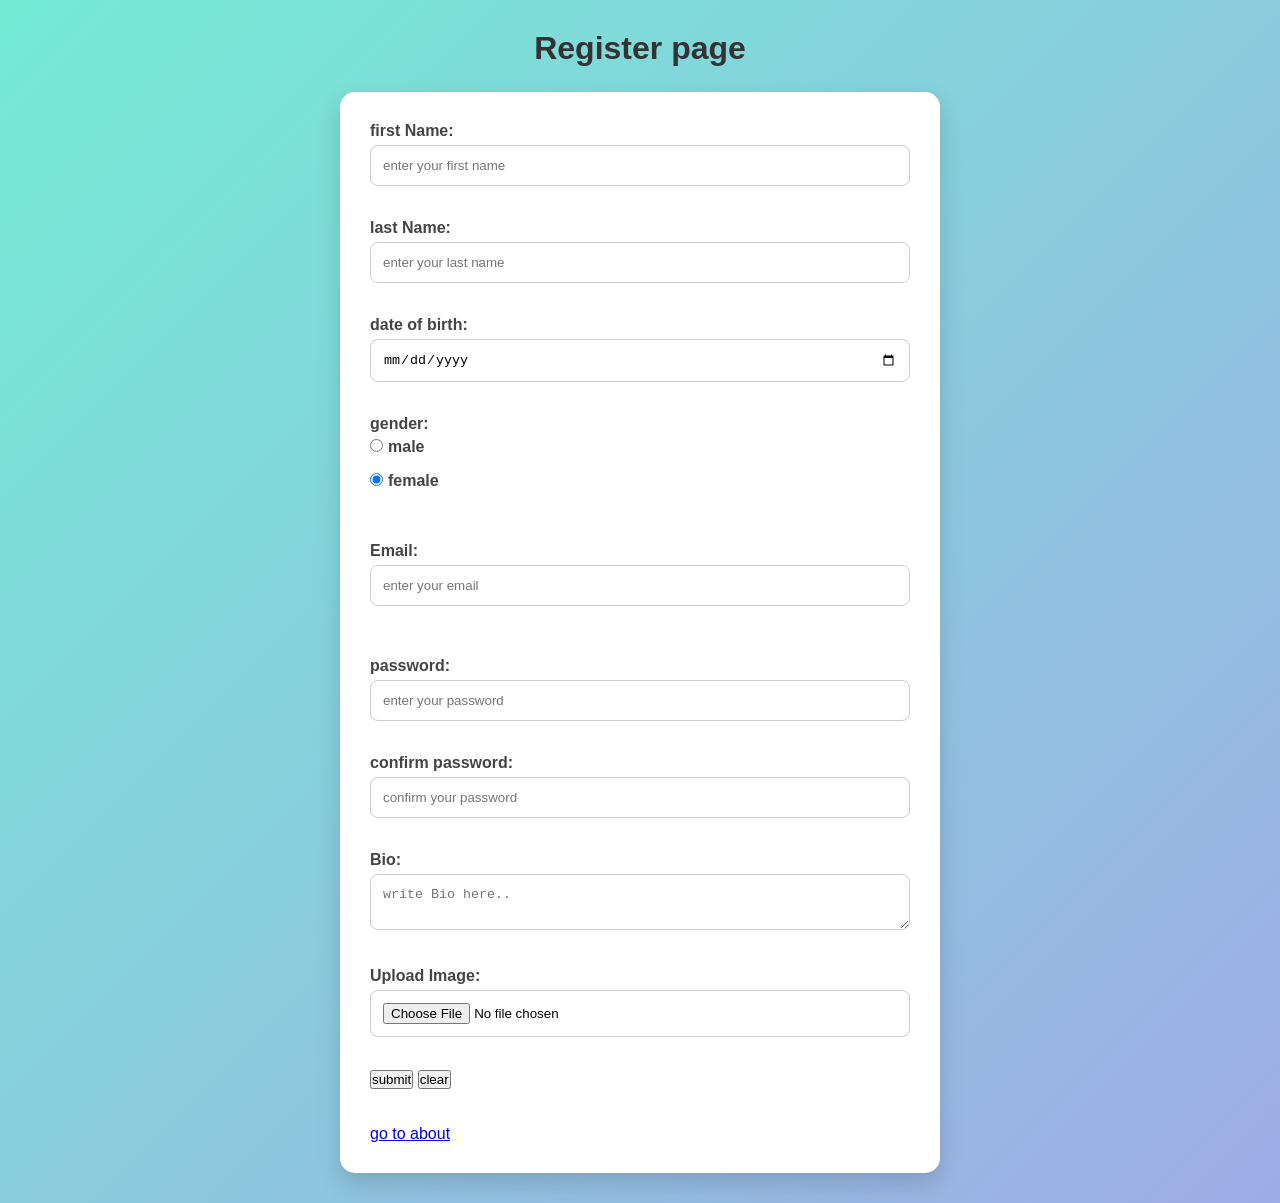
<file: index.html>
<!DOCTYPE html>
<html lang="en">

<head>
    <meta charset="UTF-8">
    <meta name="viewport" content="width=device-width, initial-scale=1.0">
    <title>Document</title>
    <link rel="stylesheet" href="./style.css">
</head>

<body>
    <h1>Register page</h1>
    <form method="get">
        <label for="first name"> first Name:</label>
        <input name="fisrtname" id="firstname" type="text" placeholder="enter your first name" required>
        <br><br>
        <label for="last name"> last Name:</label>
        <input name="lastname" id="lastname" type="text" placeholder="enter your last name">
        <br><br>
        <label for="date">date of birth:</label>
        <input type="date">
        <br><br>
        <label for="gender">gender:</label>
        <label for="gender_M">
            <input type="radio" name="gender" value="M" id="gender_M">male
        </label>
        <label for="gender_F">
            <input type="radio" name="gender" value="F" id="gender_F" checked>female
        </label>
        <br><br>
        <label for="email">Email:</label>
        <input type="email" name="email" id="email" placeholder="enter your email">
        <br><br><br>
        <label for="pass">password:</label>
        <input type="password" name="pass" id="pass" placeholder="enter your password">
        <br><br>
        <label for="con-pass">confirm password:</label>
        <input type="password" name="con-pass" id="con-pass" placeholder="confirm your password">
        <br><br>
        <label for="Bio">Bio:</label>
        <textarea name="Bio" id="Bio" placeholder="write Bio here.."></textarea>
        <br><br>
        <label>Upload Image:</label>
        <input type="file">
        <br><br>
        <button type="submit">submit</button>
        <button type="reset">clear</button>
        <br><br><br>
        <a href="./about.html">go to about</a>
    </form>
</body>

</html>
</file>
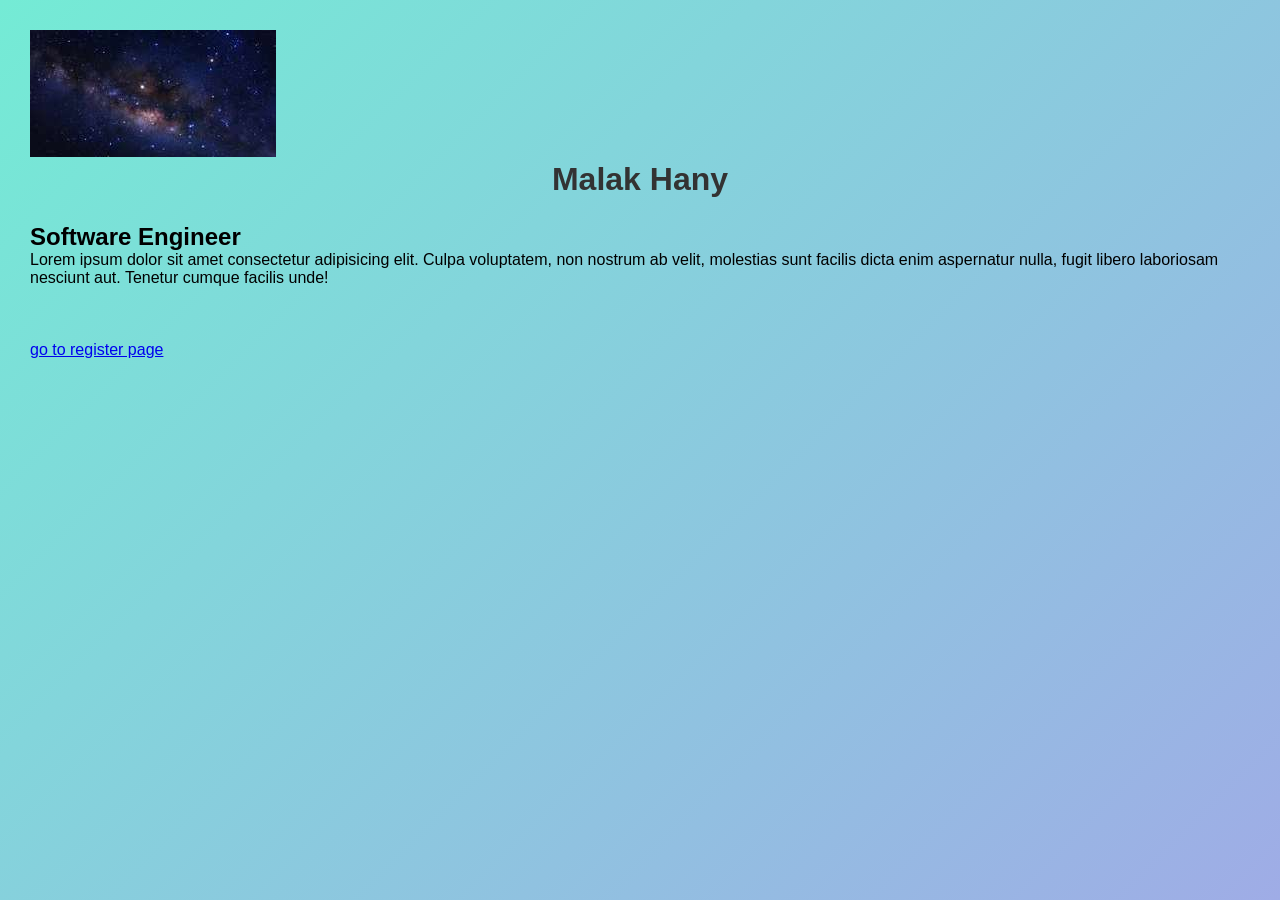
<file: about.html>
<!DOCTYPE html>
<html lang="en">

<head>
    <meta charset="UTF-8">
    <meta name="viewport" content="width=device-width, initial-scale=1.0">
    <title>Document</title>
    <link rel="stylesheet" href="./style.css">
</head>

<body>
    <img src="./download.jpg" alt="galaxy">
    <h1>Malak Hany</h1>
    <h2>Software Engineer</h2>
    <p>Lorem ipsum dolor sit amet consectetur adipisicing elit. Culpa voluptatem, non nostrum ab velit, molestias sunt
        facilis dicta enim aspernatur nulla, fugit libero laboriosam nesciunt aut. Tenetur cumque facilis unde!</p>
    <br><br><br>
    <a href="./index.html">go to register page</a>
</body>

</html>
</file>
<file: style.css>
*{
    margin: 0;
    padding: 0;
    box-sizing: border-box;
}

body{
    font-family: Arial, Helvetica, sans-serif;
    background: linear-gradient(135deg, #74ebd5, #9face6);
    min-height: 100vh;
    padding: 30px;
}

/* Navbar */

nav{
    background-color: #222;
    padding: 15px;
    border-radius: 10px;
    text-align: center;
    margin-bottom: 30px;
}

nav a{
    color: white;
    text-decoration: none;
    margin: 0 20px;
    font-size: 18px;
    transition: 0.3s;
}

nav a:hover{
    color: #6dd8c4;
}

/* Form Container */

form{
    background-color: white;
    max-width: 600px;
    margin: auto;
    padding: 30px;
    border-radius: 15px;
    box-shadow: 0 10px 25px rgba(0,0,0,0.15);
}

h1{
    text-align: center;
    margin-bottom: 25px;
    color: #333;
}

label{
    display: block;
    margin-bottom: 5px;
    font-weight: bold;
    color: #444;
}

input,
textarea{
    width: 100%;
    padding: 12px;
    margin-bottom: 15px;
    border: 1px solid #ccc;
    border-radius: 8px;
}

input:focus,
textarea:focus{
    outline: none;
    border-color: #74ebd5;
}

input[type="radio"]{
    width: auto;
    margin-right: 5px;
}

.gender{
    margin-bottom: 15px;
}

input[type="submit"]{
    background-color: #222;
    color: white;
    border: none;
    cursor: pointer;
    font-size: 16px;
    transition: 0.3s;
}

input[type="submit"]:hover{
    background-color: #444;
}

/* About Page */

.about-container{
    max-width: 700px;
    margin: auto;
    background-color: white;
    padding: 40px;
    border-radius: 15px;
    text-align: center;
    box-shadow: 0 10px 25px rgba(0,0,0,0.15);
}

.about-container img{
    width: 180px;
    height: 180px;
    border-radius: 50%;
    object-fit: cover;
    margin-bottom: 20px;
    border: 4px solid #74ebd5;
}

.about-container h1{
    color: #222;
}

.about-container h2{
    color: #666;
    margin-bottom: 15px;
}

.about-container p{
    color: #555;
    line-height: 1.8;
}

/* Responsive */

@media (max-width: 600px){

    body{
        padding: 15px;
    }

    nav a{
        display: block;
        margin: 10px 0;
    }

    form,
    .about-container{
        padding: 20px;
    }
}
</file>
